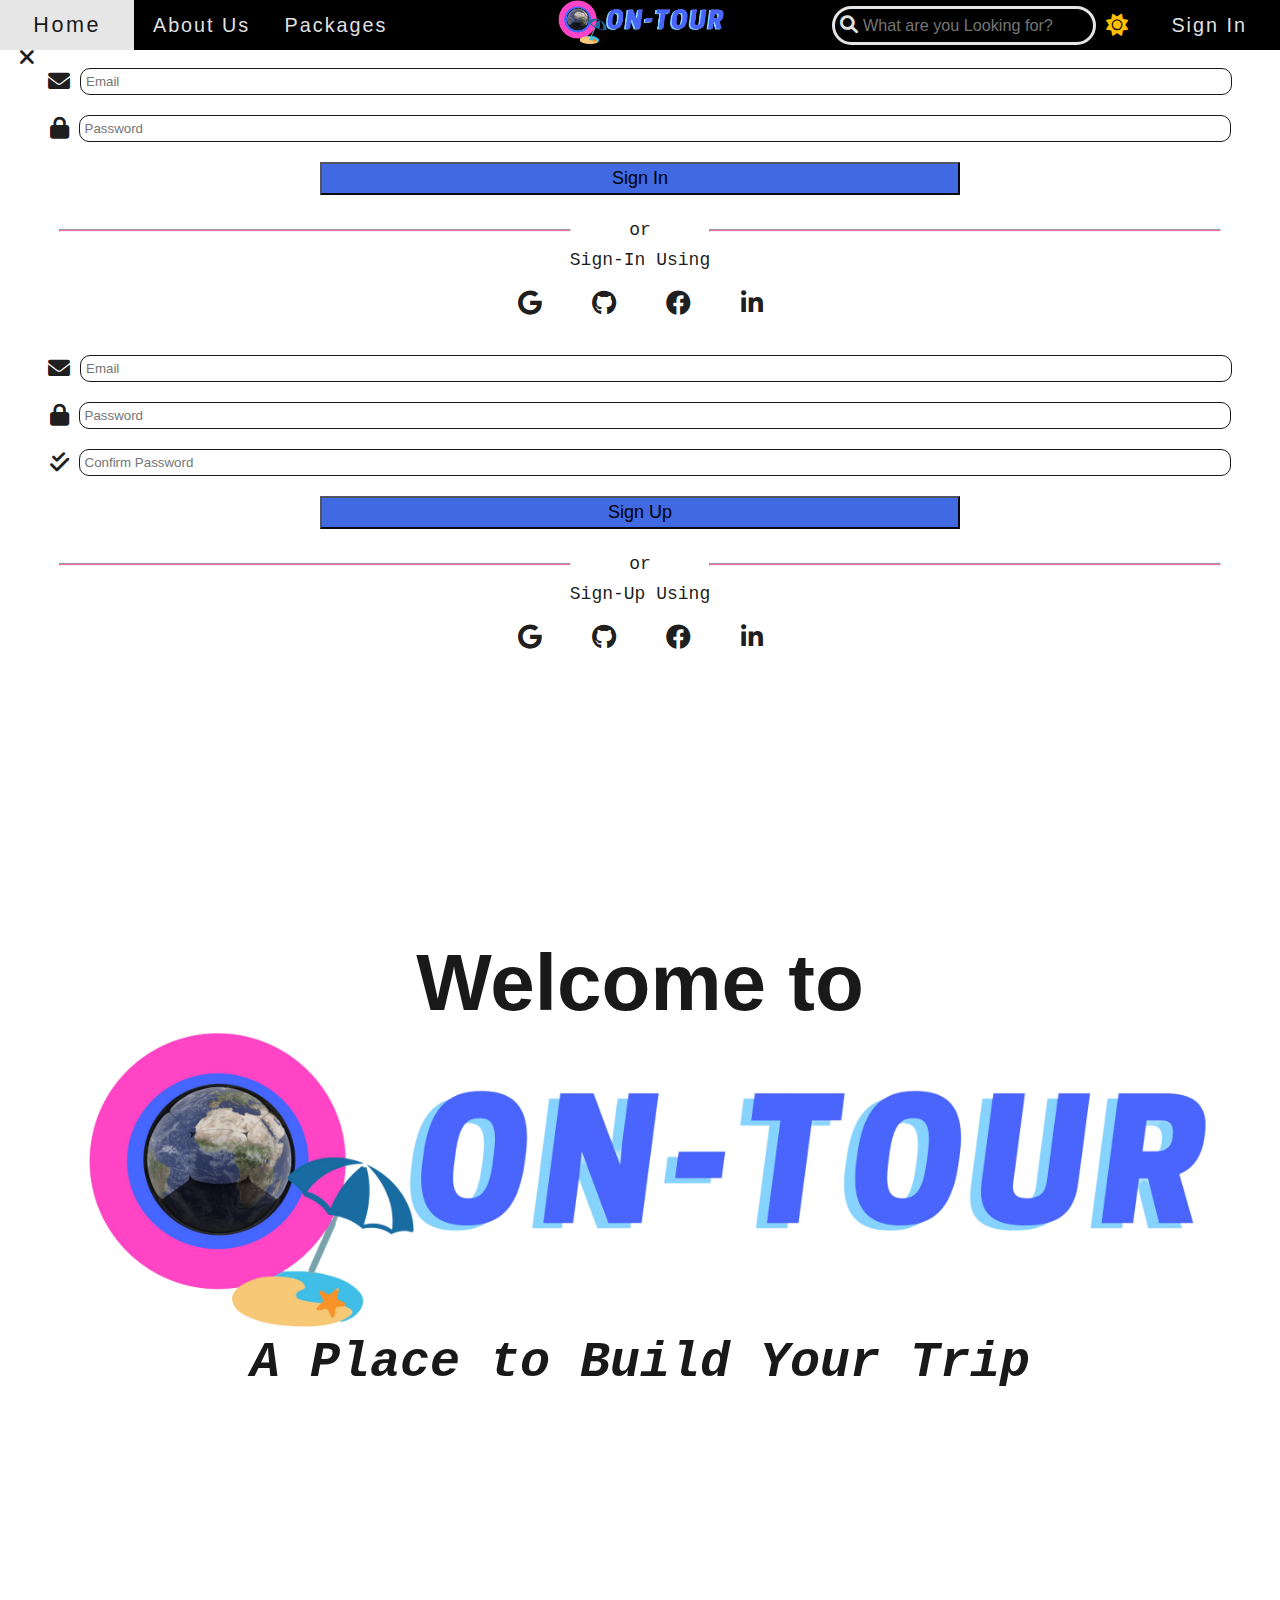
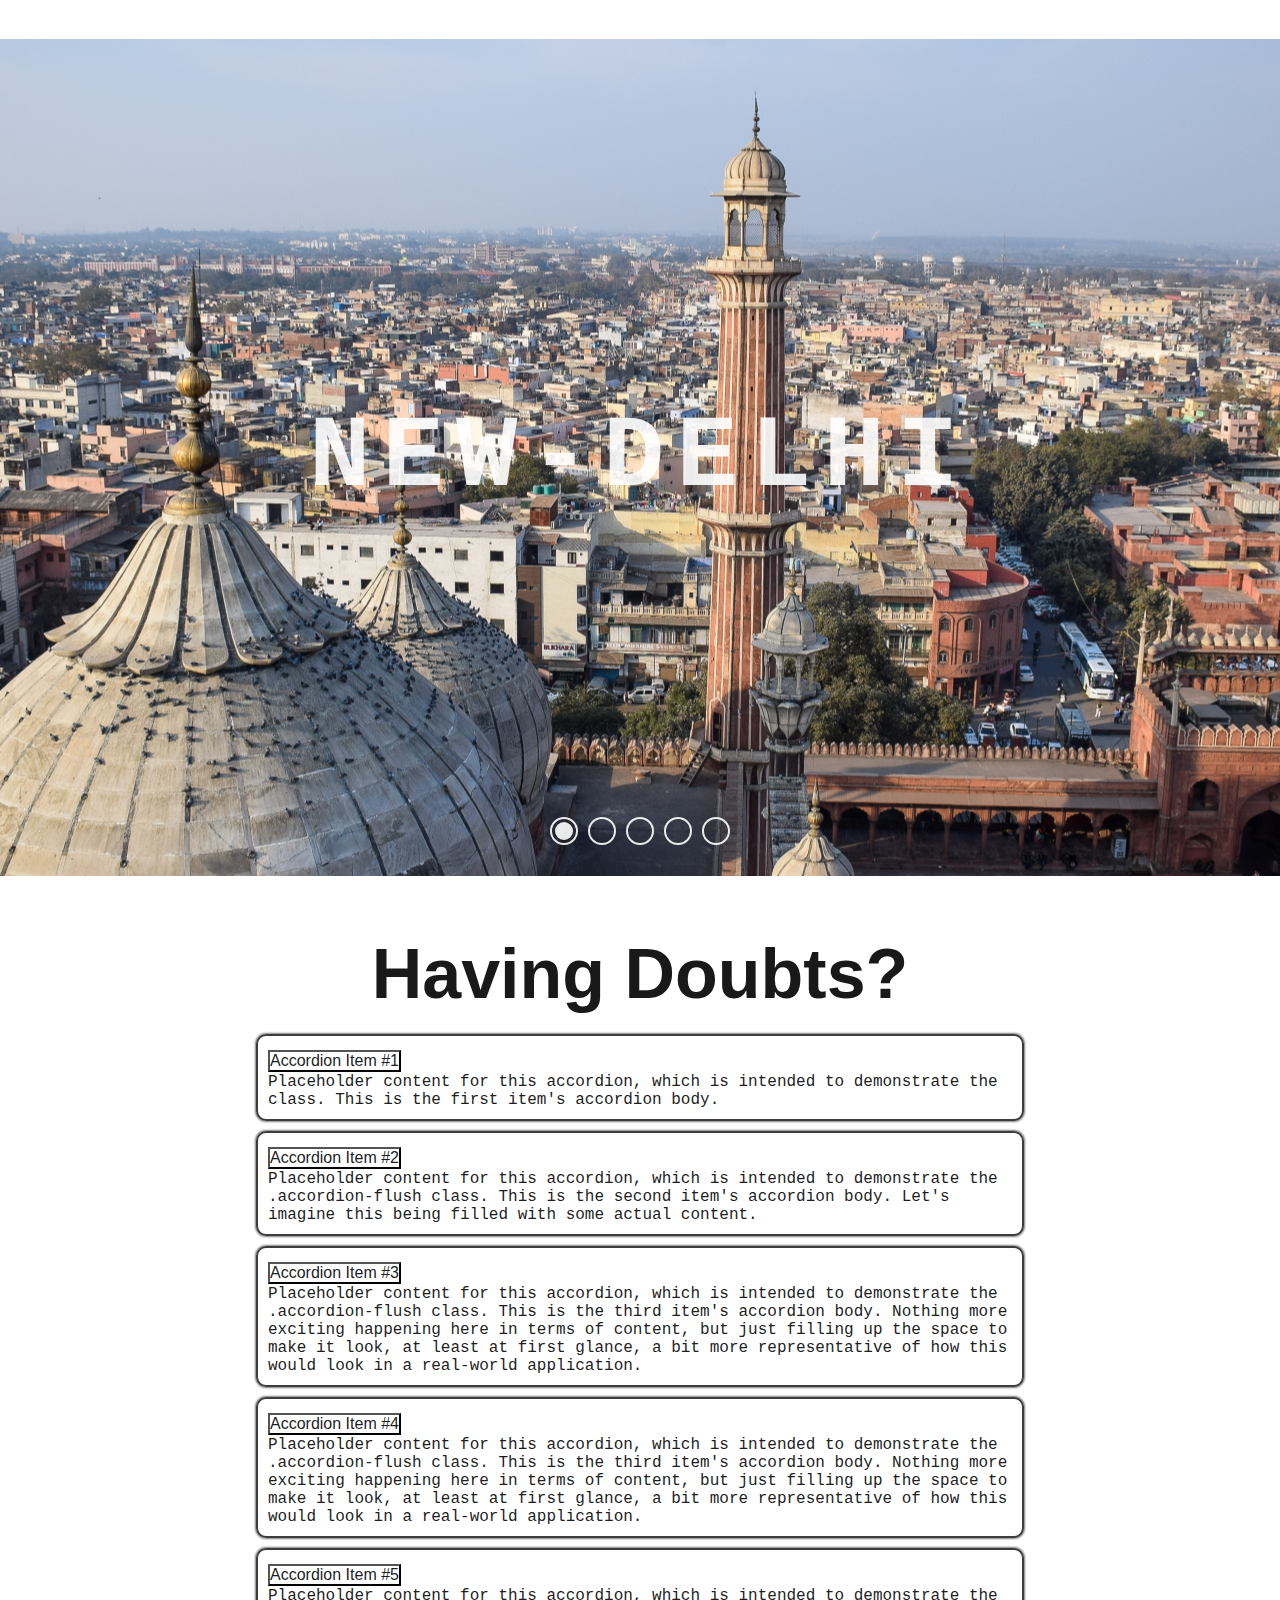
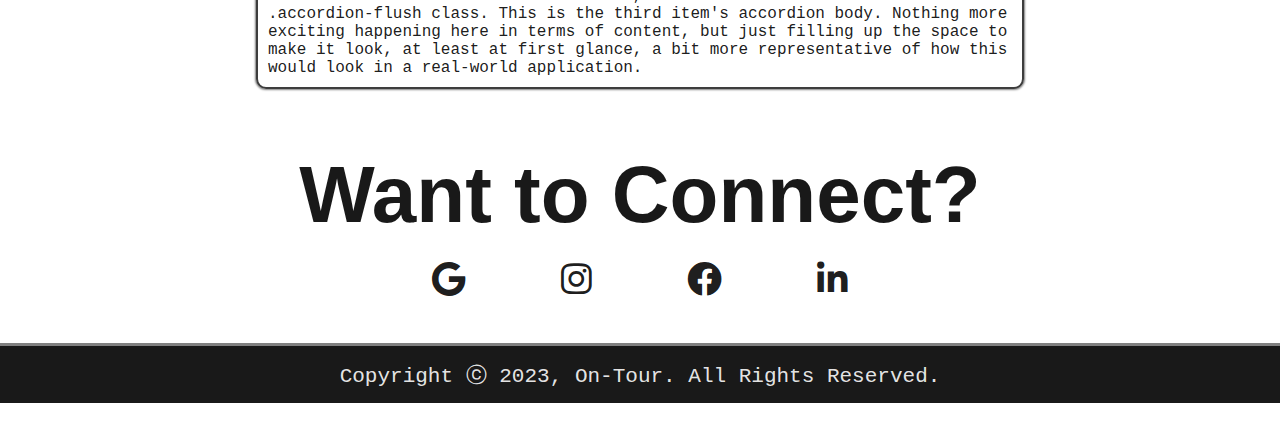
<file: index.html>
<!DOCTYPE html>
<html>

<head>
    <meta charset="UTF-8" />
    <meta name="viewport" content="width=device-width, initial-scale=1.0" />
    <meta name="keywords" content="On-Tour, Travel, Package, Cheapest package, Lifeline, #1 tour site, coustomize tour pacckages, tour packages, coustomize packages" />
    <meta name="description" content="Welcome to On-Tour. #1 Travel Buddy" />
    <link rel="stylesheet" href="./indexstyles.css" />
    <link href="https://cdnjs.cloudflare.com/ajax/libs/font-awesome/6.0.0/css/all.min.css" rel="stylesheet" />
    <link href="https://cdn.jsdelivr.net/npm/bootstrap@5.0.2/dist/css/bootstrap.min.css" rel="stylesheet"
        integrity="sha384-EVSTQN3/azprG1Anm3QDgpJLIm9Nao0Yz1ztcQTwFspd3yD65VohhpuuCOmLASjC" crossorigin="anonymous">
    <script src="https://cdn.jsdelivr.net/npm/bootstrap@5.0.2/dist/js/bootstrap.bundle.min.js"
        integrity="sha384-MrcW6ZMFYlzcLA8Nl+NtUVF0sA7MsXsP1UyJoMp4YLEuNSfAP+JcXn/tWtIaxVXM"
        crossorigin="anonymous"></script>
    <script src='https://cdnjs.cloudflare.com/ajax/libs/jquery/3.1.0/jquery.min.js'></script>
    <script src="./script.js"></script>
    <title>On-Tour</title>
    <link rel="icon" href="./images/icon.png" />
</head>

<body>
    <div class="container-fluid">
        <header>
            <nav class="nav-wrapper">
                <div class="side-nav-wrapper">
                    <a class="menu" onclick="changeIcon1(this)"><i onclick="openNav()" class="chn fa fa-bars"></i></a>
                    <div id="mySidenav" class="sidenav">
                        <a class="sidenav-items" href="#sec1">
                            Home
                        </a>
                        <a class="sidenav-items" href="./aboutus.html">
                            About Us
                        </a>
                        <a class="sidenav-items" href="./packages.html">
                            Packages
                        </a>
                    </div>
                </div>
                <ul class="nav-bar">
                    <a class="nav-items" href="#sec1">
                        <li>Home</li>
                    </a>
                    <a class="nav-items" href="./aboutus.html">
                        <li>About Us</li>
                    </a>
                    <a class="nav-items" href="./packages.html">
                        <li>Packages</li>
                    </a>
                </ul>
            </nav>
            <div class="logo">
                <a href="#sec1"><img src="./images/ontour.png" alt="On_Tour_Logo" /></a>
            </div>
            <div class="acc-sec">
                <div class="search">
                    <label for="insearch"><i id="search-icon" class="chn fas fa-search"></i></label>
                    <input id="insearch" type="search" placeholder="What are you Looking for?" />
                </div>
                <a class="menu thm" onclick="changeIcon3(this)"><i class="fa-solid fa-sun"></i></a>
                <ul class="acc-sec-right">
                    <a class="menu" onclick="changeIcon2(this)"><i data-bs-toggle="modal" data-bs-target="#exampleModal"
                            class="acc-icon fas fa-sign-in-alt"></i></a>
                    <a class="acc-sec-item" data-bs-toggle="modal" data-bs-target="#exampleModal">
                        <li>Sign In</li>
                    </a>
                </ul>
            </div>
        </header>
        <div class="modal fade" id="exampleModal" tabindex="-1" aria-labelledby="exampleModalLabel" aria-hidden="true">
            <div class="modal-dialog modal-dialog-centered">
                <div class="modal-content">
                    <div class="chn modal-header">
                        <div class="modal-sign">
                            <a onclick="si()" data-bs-target="signincard" role="button" id="sit">
                                <span class="act">Sign-In</span>
                            </a>
                        </div>
                        <div class="modal-sign">
                            <a onclick="su()" data-bs-target="signupcard" role="button" id="sut">
                                <span class="notact">Sign-Up</span>
                            </a>
                        </div>
                        <a class="chn a-close" data-bs-dismiss="modal"><i class="fa-solid fa-xmark"></i></a>
                    </div>
                    <div class="chn modal-body">
                        <div class="card show" id="signincard">
                            <div class="chn card-body">
                                <div>
                                    <form class="sign-in-form" action="">
                                        <div class="form-div">
                                            <label for="email-si"><i class="fa-solid fa-envelope"></i></label>
                                            <input class="chn in" id="email-si" type="email" placeholder="Email"
                                                required />
                                        </div>
                                        <div class="form-div">
                                            <label for="password-si"><i class="fa-solid fa-lock"></i></label>
                                            <input class="chn in" id="password-si" type="password"
                                                placeholder="Password" required />
                                        </div>
                                        <button class="chn s-btn">Sign In</button>
                                    </form>
                                    <div class="hrr">
                                        <hr>
                                        <p>or</p>
                                        <hr>
                                    </div>
                                    <div class="si-op">
                                        <p>Sign-In Using</p>
                                        <div class="si-co">
                                            <i class="op fa-brands fa-google"></i>
                                            <i class="op fa-brands fa-github"></i>
                                            <i class="op fa-brands fa-facebook"></i>
                                            <i class="op fa-brands fa-linkedin-in"></i>
                                        </div>
                                    </div>
                                </div>
                            </div>
                        </div>
                        <div class="card collapse" id="signupcard">
                            <div class="chn card-body">
                                <div>
                                    <form class="sign-in-form" action="">
                                        <div class="form-div">
                                            <label for="email-si"><i class="fa-solid fa-envelope"></i></label>
                                            <input class="chn in" id="email-si" type="email" placeholder="Email"
                                                required />
                                        </div>
                                        <div class="form-div">
                                            <label for="password-si"><i class="fa-solid fa-lock"></i></label>
                                            <input class="chn in" id="password-si" type="password"
                                                placeholder="Password" required />
                                        </div>
                                        <div class="form-div">
                                            <label for="conpassword-si"><i
                                                    class="fa-sharp fa-solid fa-check-double"></i></label>
                                            <input class="chn in" id="conpassword-si" type="password"
                                                placeholder="Confirm Password" required />
                                        </div>
                                        <button class="chn s-btn">Sign Up</button>
                                    </form>
                                    <div class="hrr">
                                        <hr>
                                        <p>or</p>
                                        <hr>
                                    </div>
                                    <div class="si-op">
                                        <p>Sign-Up Using</p>
                                        <div class="si-co">
                                            <i class="op fa-brands fa-google"></i>
                                            <i class="op fa-brands fa-github"></i>
                                            <i class="op fa-brands fa-facebook"></i>
                                            <i class="op fa-brands fa-linkedin-in"></i>
                                        </div>
                                    </div>
                                </div>
                            </div>
                        </div>
                    </div>
                </div>
            </div>
        </div>
        <section class="chn page-section-1" id="sec1">
            <div class="wel-div">
                <h1 class="welcome">Welcome to</h1>
                <img class="wel-logo" src="./images/ontour.png" alt="On_Tour_Logo" />
                <h1 class="tagline">A Place to Build Your Trip</h1>
            </div>
        </section>
        <section class="chn page-section-1">
            <div class="cont">
                <div class="slider"></div>
                <ul class="nav"></ul>
            </div>
            <div data-target='right' class="side-nav side-nav--right"></div>
            <div data-target='left' class="side-nav side-nav--left"></div>
        </section>
        <section class="chn faq">
            <h2 class="faqhead">Having Doubts?</h2>
            <div class="accordion accordion-flush" id="accordionFlushExample">
                <div class="accordion-item">
                    <h2 class="accordion-header" id="flush-headingOne">
                        <button class="chn accordion-button collapsed" type="button" data-bs-toggle="collapse"
                            data-bs-target="#flush-collapseOne" aria-expanded="false" aria-controls="flush-collapseOne">
                            Accordion Item #1
                        </button>
                    </h2>
                    <div id="flush-collapseOne" class="accordion-collapse collapse" aria-labelledby="flush-headingOne"
                        data-bs-parent="#accordionFlushExample">
                        <div class="accordion-body">Placeholder content for this accordion, which is intended to
                            demonstrate
                            the class. This is the first item's accordion body.</div>
                    </div>
                </div>
                <div class="accordion-item">
                    <h2 class="accordion-header" id="flush-headingTwo">
                        <button class="chn accordion-button collapsed" type="button" data-bs-toggle="collapse"
                            data-bs-target="#flush-collapseTwo" aria-expanded="false" aria-controls="flush-collapseTwo">
                            Accordion Item #2
                        </button>
                    </h2>
                    <div id="flush-collapseTwo" class="accordion-collapse collapse" aria-labelledby="flush-headingTwo"
                        data-bs-parent="#accordionFlushExample">
                        <div class="accordion-body">Placeholder content for this accordion, which is intended to
                            demonstrate
                            the <code>.accordion-flush</code> class. This is the second item's accordion body. Let's
                            imagine
                            this being filled with some actual content.</div>
                    </div>
                </div>
                <div class="accordion-item">
                    <h2 class="accordion-header" id="flush-headingThree">
                        <button class="chn accordion-button collapsed" type="button" data-bs-toggle="collapse"
                            data-bs-target="#flush-collapseThree" aria-expanded="false"
                            aria-controls="flush-collapseThree">
                            Accordion Item #3
                        </button>
                    </h2>
                    <div id="flush-collapseThree" class="accordion-collapse collapse"
                        aria-labelledby="flush-headingThree" data-bs-parent="#accordionFlushExample">
                        <div class="accordion-body">Placeholder content for this accordion, which is intended to
                            demonstrate
                            the <code>.accordion-flush</code> class. This is the third item's accordion body. Nothing
                            more
                            exciting happening here in terms of content, but just filling up the space to make it look,
                            at
                            least at first glance, a bit more representative of how this would look in a real-world
                            application.</div>
                    </div>
                </div>
                <div class="accordion-item">
                    <h2 class="accordion-header" id="flush-headingFour">
                        <button class="chn accordion-button collapsed" type="button" data-bs-toggle="collapse"
                            data-bs-target="#flush-collapseFour" aria-expanded="false"
                            aria-controls="flush-collapseFour">
                            Accordion Item #4
                        </button>
                    </h2>
                    <div id="flush-collapseFour" class="accordion-collapse collapse" aria-labelledby="flush-headingFour"
                        data-bs-parent="#accordionFlushExample">
                        <div class="accordion-body">Placeholder content for this accordion, which is intended to
                            demonstrate
                            the <code>.accordion-flush</code> class. This is the third item's accordion body. Nothing
                            more
                            exciting happening here in terms of content, but just filling up the space to make it look,
                            at
                            least at first glance, a bit more representative of how this would look in a real-world
                            application.</div>
                    </div>
                </div>
                <div class="accordion-item">
                    <h2 class="accordion-header" id="flush-headingFive">
                        <button class="chn accordion-button collapsed" type="button" data-bs-toggle="collapse"
                            data-bs-target="#flush-collapseFive" aria-expanded="false"
                            aria-controls="flush-collapseFive">
                            Accordion Item #5
                        </button>
                    </h2>
                    <div id="flush-collapseFive" class="accordion-collapse collapse" aria-labelledby="flush-headingFive"
                        data-bs-parent="#accordionFlushExample">
                        <div class="accordion-body">Placeholder content for this accordion, which is intended to
                            demonstrate
                            the <code>.accordion-flush</code> class. This is the third item's accordion body. Nothing
                            more
                            exciting happening here in terms of content, but just filling up the space to make it look,
                            at
                            least at first glance, a bit more representative of how this would look in a real-world
                            application.</div>
                    </div>
                </div>
            </div>
            <footer>
                <h2 class="welcome">Want to Connect?</h2>
                <div class="contacts">
                    <div class="co"><i class="fa-brands fa-google"></i></div>
                    <div class="co"><i class="fa-brands fa-instagram"></i></div>
                    <div class="co"><i class="fa-brands fa-facebook"></i></div>
                    <div class="co"><i class="fa-brands fa-linkedin-in"></i></div>
                </div>
            </footer>
        </section>
        <div class="chn copyright">
            <p>Copyright ⓒ 2023, On-Tour. All Rights Reserved.</p>
        </div>
    </div>
</body>

</html>
</file>
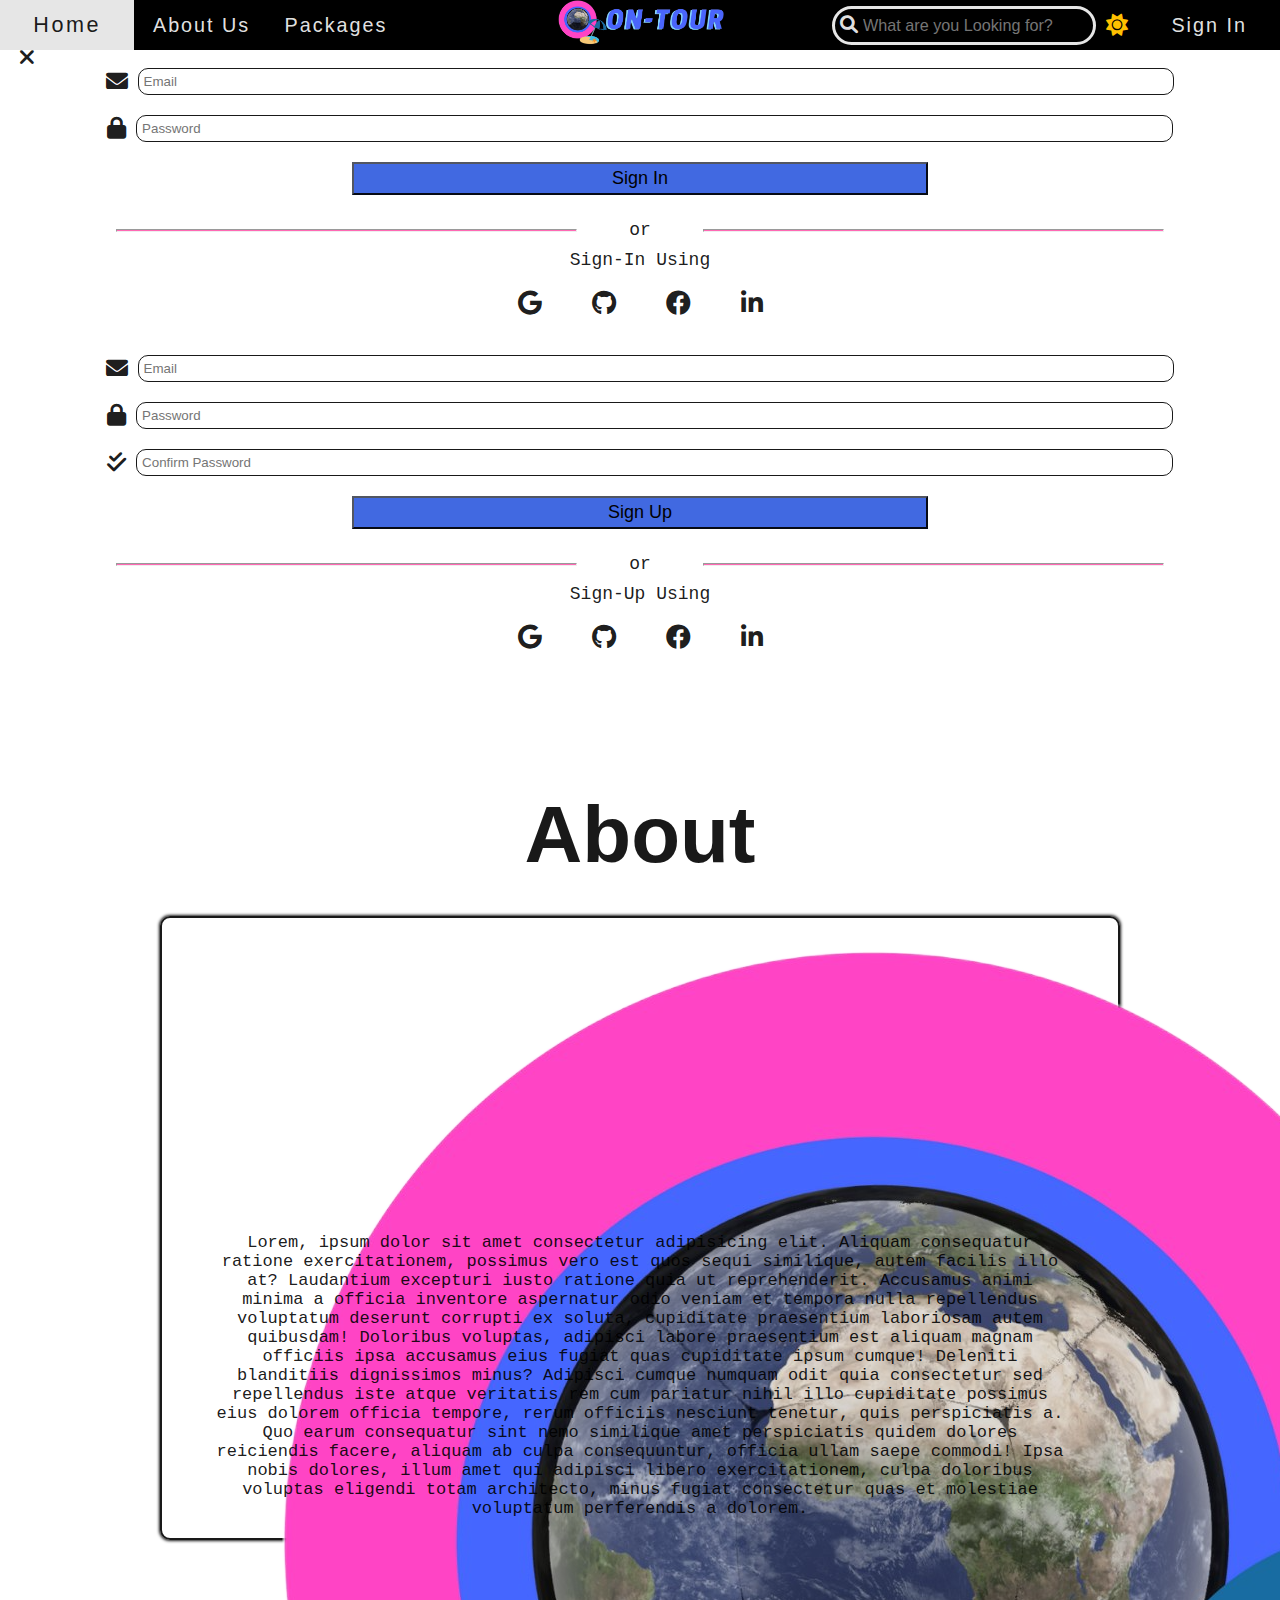
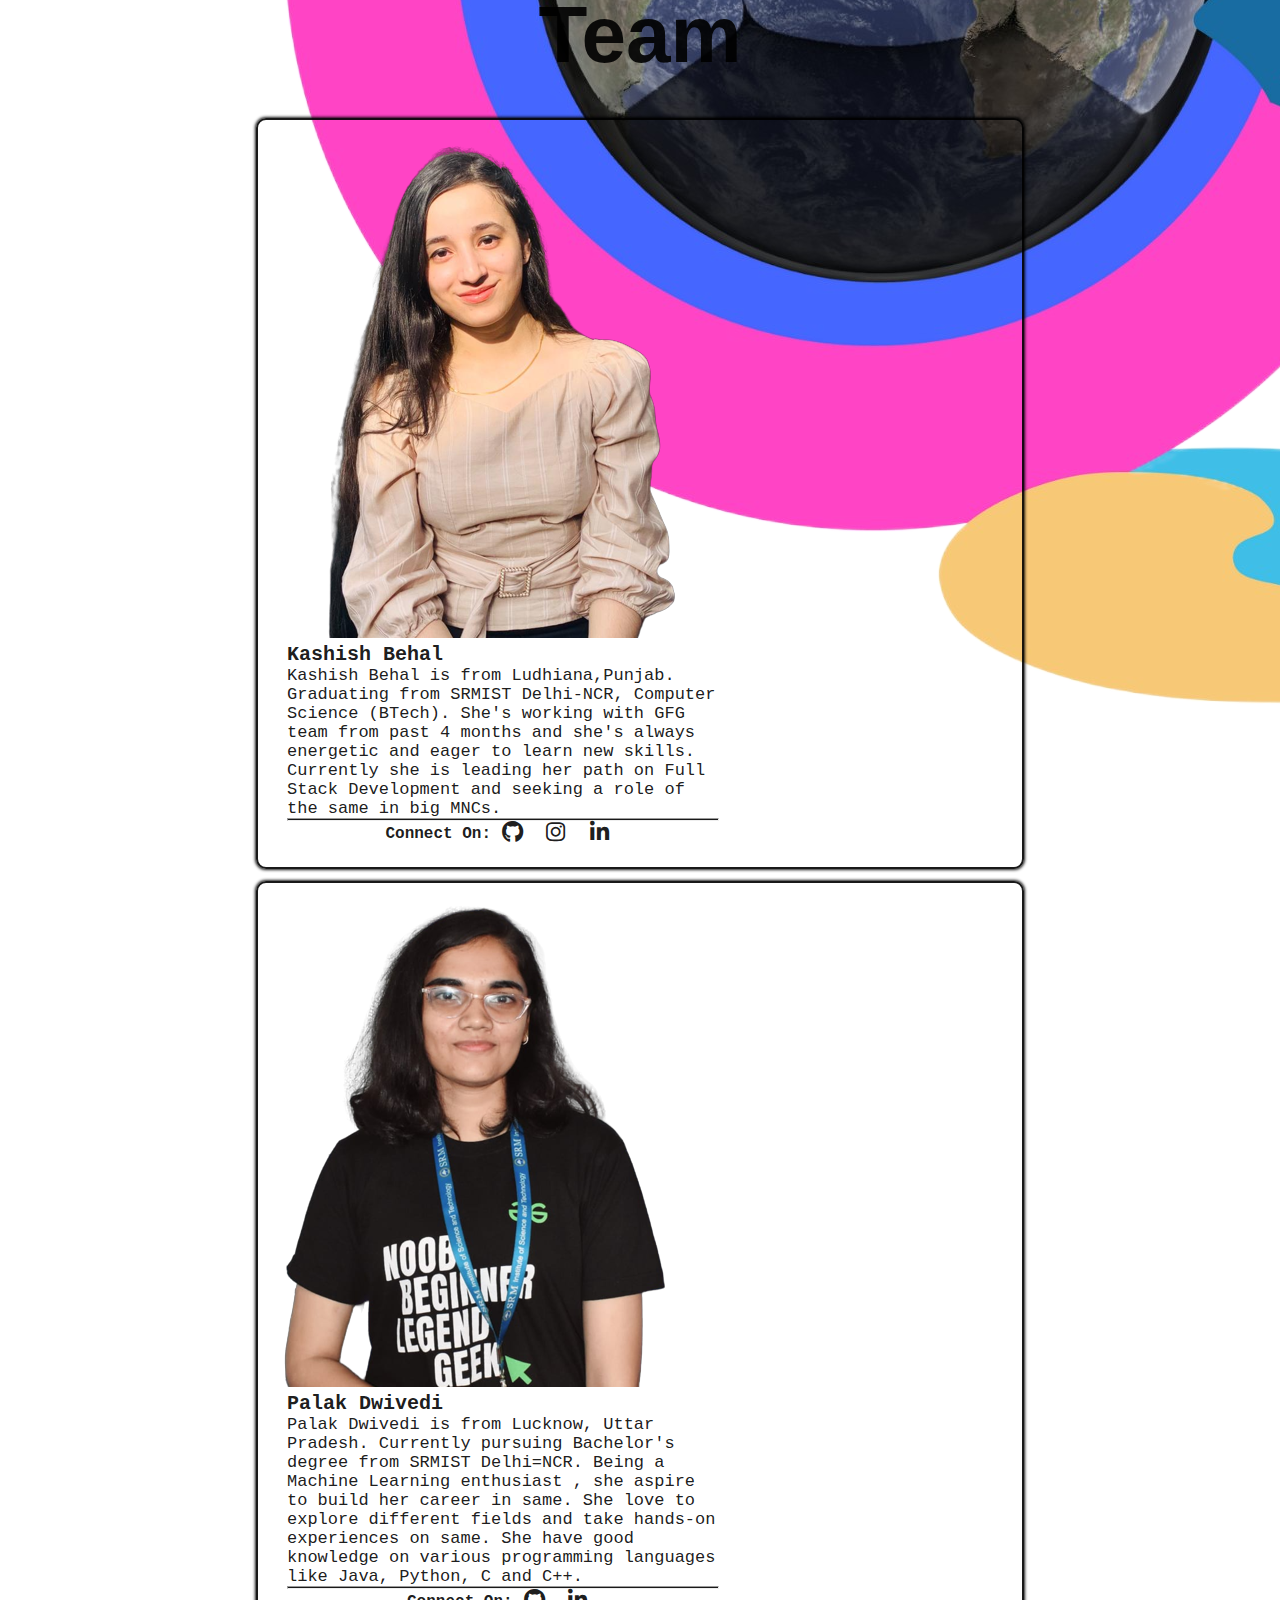
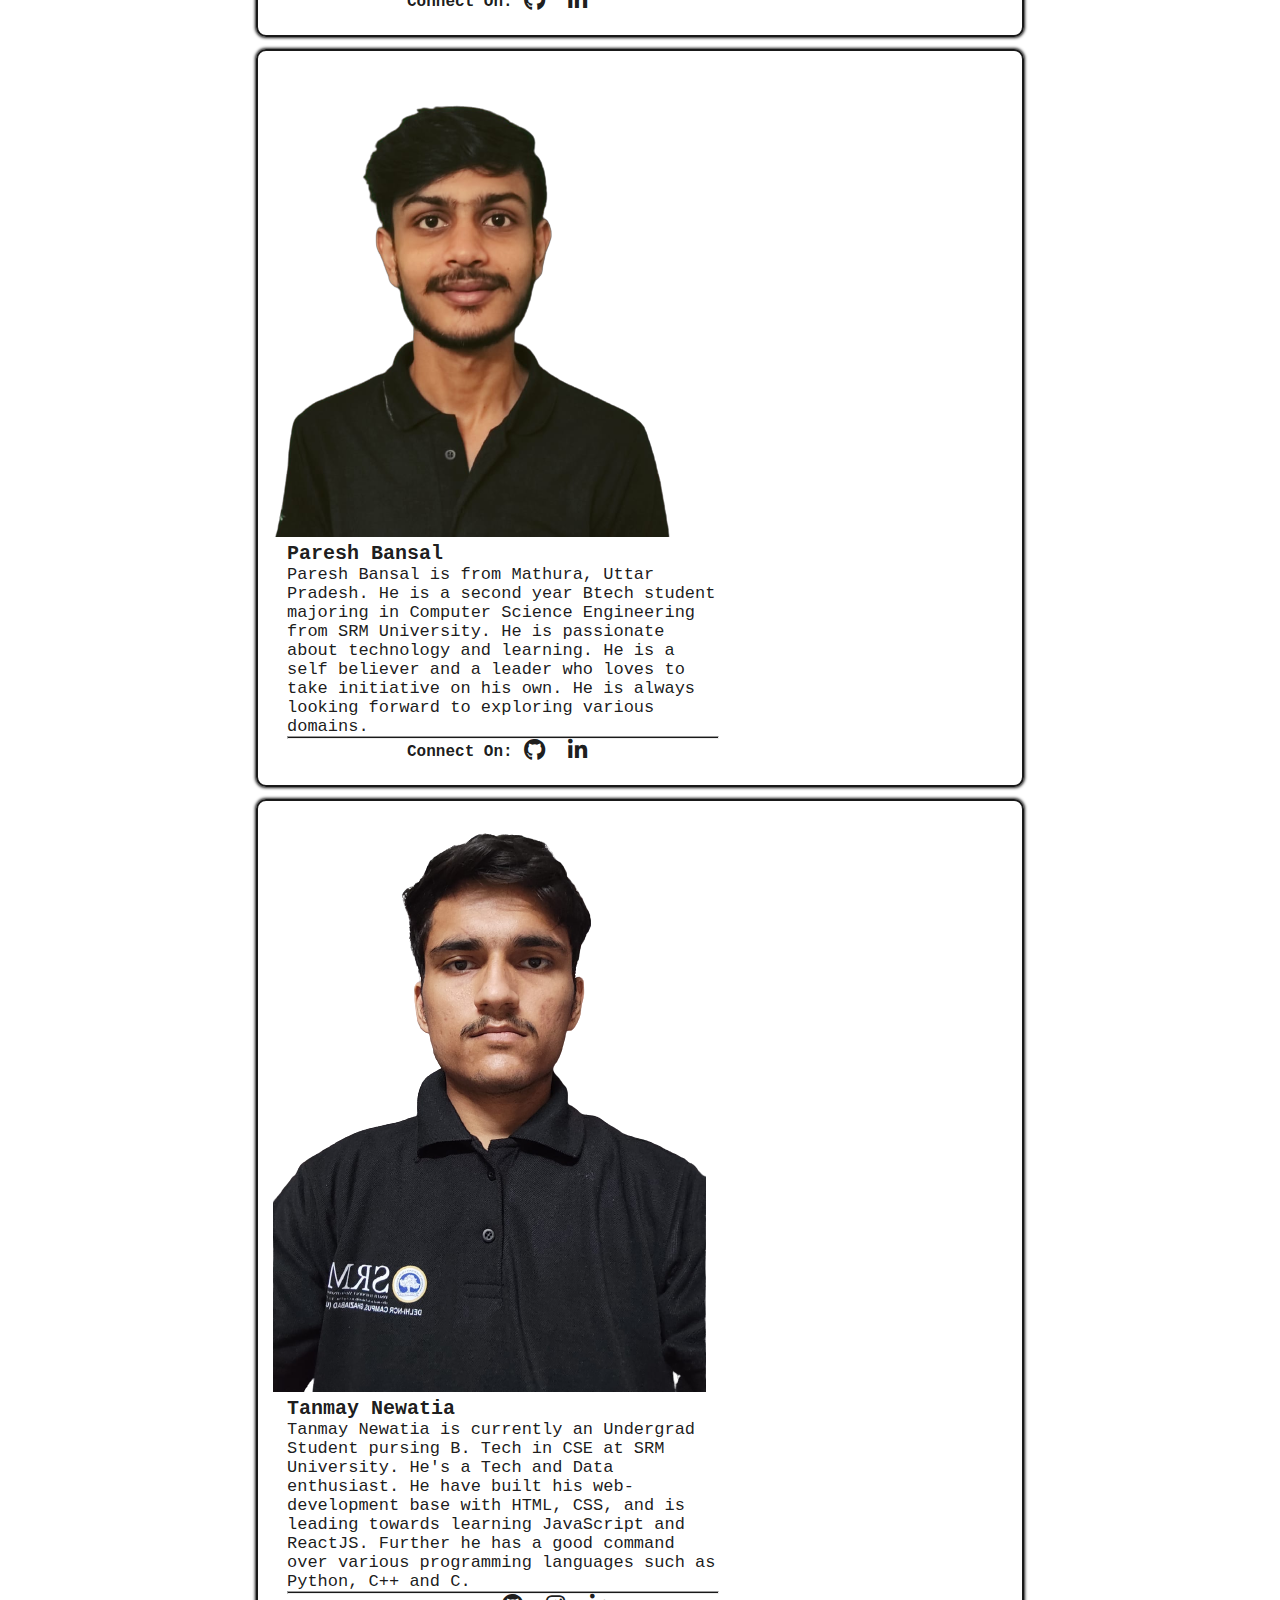
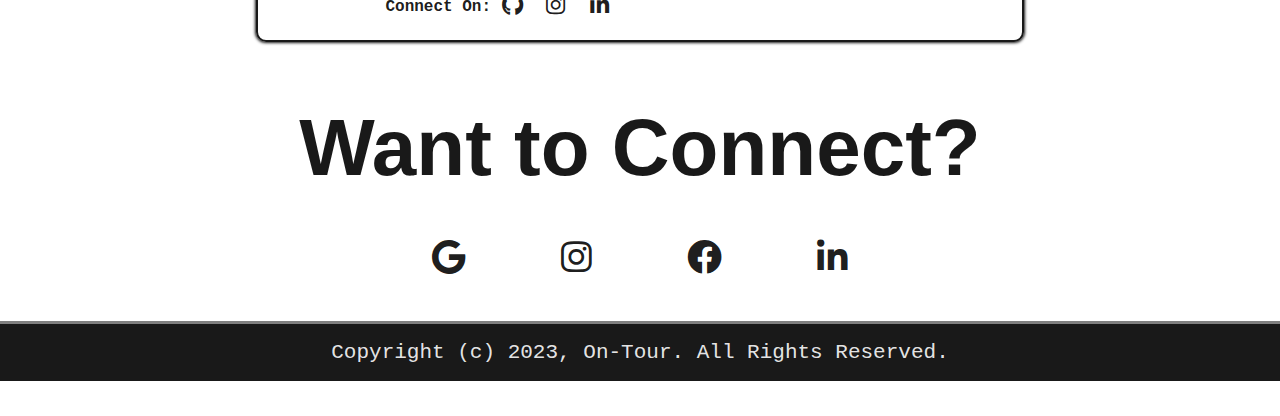
<file: aboutus.html>
<!DOCTYPE html>
<html>

<head>
    <meta charset="UTF-8" />
    <meta name="viewport" content="width=device-width, initial-scale=1.0" />
    <link rel="stylesheet" href="./indexstyles.css" />
    <link rel="stylesheet" href="./aboutus.css" />
    <link href="https://cdnjs.cloudflare.com/ajax/libs/font-awesome/6.0.0/css/all.min.css" rel="stylesheet" />
    <link href="https://cdn.jsdelivr.net/npm/bootstrap@5.0.2/dist/css/bootstrap.min.css" rel="stylesheet"
        integrity="sha384-EVSTQN3/azprG1Anm3QDgpJLIm9Nao0Yz1ztcQTwFspd3yD65VohhpuuCOmLASjC" crossorigin="anonymous">
    <script src="https://cdn.jsdelivr.net/npm/bootstrap@5.0.2/dist/js/bootstrap.bundle.min.js"
        integrity="sha384-MrcW6ZMFYlzcLA8Nl+NtUVF0sA7MsXsP1UyJoMp4YLEuNSfAP+JcXn/tWtIaxVXM"
        crossorigin="anonymous"></script>
    <script src='https://cdnjs.cloudflare.com/ajax/libs/jquery/3.1.0/jquery.min.js'></script>
    <script src="./script.js"></script>
    <title>On-Tour</title>
    <link rel="icon" href="./images/icon.png" />
</head>

<body>
    <div class="container-fluid">
        <header>
            <nav class="nav-wrapper">
                <div class="side-nav-wrapper">
                    <a class="menu" onclick="changeIcon1(this)"><i onclick="openNav()" class="chn fa fa-bars"></i></a>
                    <div id="mySidenav" class="sidenav">
                        <a class="sidenav-items" href="./index.html">
                            Home
                        </a>
                        <a class="sidenav-items" href="#sec1">
                            About Us
                        </a>
                        <a class="sidenav-items" href="./packages.html">
                            Packages
                        </a>
                    </div>
                </div>
                <ul class="nav-bar">
                    <a class="nav-items" href="./index.html">
                        <li>Home</li>
                    </a>
                    <a class="nav-items" href="#sec1">
                        <li>About Us</li>
                    </a>
                    <a class="nav-items" href="./packages.html">
                        <li>Packages</li>
                    </a>
                    <!--<a class="nav-items" href="#!"><li>About Us</li></a>-->
                </ul>
            </nav>
            <div class="logo">
                <a href="#sec1"><img src="./images/ontour.png" alt="On_Tour_Logo" /></a>
            </div>
            <div class="acc-sec">
                <div class="search">
                    <label for="insearch"><i id="search-icon" class="chn fas fa-search"></i></label>
                    <input id="insearch" type="search" placeholder="What are you Looking for?" />
                </div>
                <a class="menu thm" onclick="changeIcon3(this)"><i class="fa-solid fa-sun"></i></a>
                <ul class="acc-sec-right">
                    <a class="menu" onclick="changeIcon2(this)"><i data-bs-toggle="modal" data-bs-target="#exampleModal"
                            class="acc-icon fas fa-sign-in-alt"></i></a>
                    <a class="acc-sec-item" data-bs-toggle="modal" data-bs-target="#exampleModal">
                        <li>Sign In</li>
                    </a>
                </ul>
            </div>
        </header>
        <div class="modal fade" id="exampleModal" tabindex="-1" aria-labelledby="exampleModalLabel" aria-hidden="true">
            <div class="modal-dialog modal-dialog-centered">
                <div class="modal-content">
                    <div class="chn modal-header">
                        <div class="modal-sign ">
                            <a onclick="si()" data-bs-target="signincard" role="button" id="sit">
                                <span class="act">Sign-In</span>
                            </a>
                        </div>
                        <div class="modal-sign">
                            <a onclick="su()" data-bs-target="signupcard" role="button" id="sut">
                                <span class="notact">Sign-Up</span>
                            </a>
                        </div>
                        <a class="chn a-close" data-bs-dismiss="modal"><i class="fa-solid fa-xmark"></i></a>
                    </div>
                    <div class="chn modal-body">
                        <div class="card show" id="signincard">
                            <div class="chn card-body">
                                <div>
                                    <form class="sign-in-form" action="">
                                        <div class="form-div">
                                            <label for="email-si"><i class="fa-solid fa-envelope"></i></label>
                                            <input class="chn in" id="email-si" type="email" placeholder="Email"
                                                required />
                                        </div>
                                        <div class="form-div">
                                            <label for="password-si"><i class="fa-solid fa-lock"></i></label>
                                            <input class="chn in" id="password-si" type="password"
                                                placeholder="Password" required />
                                        </div>
                                        <button class="chn s-btn">Sign In</button>
                                    </form>
                                    <div class="hrr">
                                        <hr>
                                        <p>or</p>
                                        <hr>
                                    </div>
                                    <div class="si-op">
                                        <p>Sign-In Using</p>
                                        <div class="si-co">
                                            <i class="op fa-brands fa-google"></i>
                                            <i class="op fa-brands fa-github"></i>
                                            <i class="op fa-brands fa-facebook"></i>
                                            <i class="op fa-brands fa-linkedin-in"></i>
                                        </div>
                                    </div>
                                </div>
                            </div>
                        </div>
                        <div class="card collapse" id="signupcard">
                            <div class="chn card-body">
                                <div>
                                    <form class="sign-in-form" action="">
                                        <div class="form-div">
                                            <label for="email-si"><i class="fa-solid fa-envelope"></i></label>
                                            <input class="chn in" id="email-si" type="email" placeholder="Email"
                                                required />
                                        </div>
                                        <div class="form-div">
                                            <label for="password-si"><i class="fa-solid fa-lock"></i></label>
                                            <input class="chn in" id="password-si" type="password"
                                                placeholder="Password" required />
                                        </div>
                                        <div class="form-div">
                                            <label for="conpassword-si"><i
                                                    class="fa-sharp fa-solid fa-check-double"></i></label>
                                            <input class="chn in" id="conpassword-si" type="password"
                                                placeholder="Confirm Password" required />
                                        </div>
                                        <button class="chn s-btn">Sign Up</button>
                                    </form>
                                    <div class="hrr">
                                        <hr>
                                        <p>or</p>
                                        <hr>
                                    </div>
                                    <div class="si-op">
                                        <p>Sign-Up Using</p>
                                        <div class="si-co">
                                            <i class="op fa-brands fa-google"></i>
                                            <i class="op fa-brands fa-github"></i>
                                            <i class="op fa-brands fa-facebook"></i>
                                            <i class="op fa-brands fa-linkedin-in"></i>
                                        </div>
                                    </div>
                                </div>
                            </div>
                        </div>
                    </div>
                </div>
            </div>
        </div>
        <section class="chn page-section-1" id="sec1">
            <div class="wel-div">
                <h1 class="welcome">About</h1>
                <div class="chn card mb-3">
                    <div class="chn row g-0">
                        <div class="row-md-4 aboutimg">
                            <img src="./images/ontour.png" class="img-fluid rounded-start" alt="...">
                        </div>
                        <div class="row-md-4">
                            <div class="card-body">
                                <p class="card-text cen">
                                    Lorem, ipsum dolor sit amet consectetur adipisicing elit. Aliquam consequatur
                                    ratione
                                    exercitationem, possimus vero est quos sequi similique, autem facilis illo at?
                                    Laudantium excepturi iusto ratione quia ut reprehenderit. Accusamus animi minima a
                                    officia inventore aspernatur odio veniam et tempora nulla repellendus voluptatum
                                    deserunt corrupti ex soluta, cupiditate praesentium laboriosam autem quibusdam!
                                    Doloribus voluptas, adipisci labore praesentium est aliquam magnam officiis ipsa
                                    accusamus eius fugiat quas cupiditate ipsum cumque! Deleniti blanditiis dignissimos
                                    minus? Adipisci cumque numquam odit quia consectetur sed repellendus iste atque
                                    veritatis rem cum pariatur nihil illo cupiditate possimus eius dolorem officia
                                    tempore,
                                    rerum officiis nesciunt tenetur, quis perspiciatis a. Quo earum consequatur sint
                                    nemo
                                    similique amet perspiciatis quidem dolores reiciendis facere, aliquam ab culpa
                                    consequuntur, officia ullam saepe commodi! Ipsa nobis dolores, illum amet qui
                                    adipisci
                                    libero exercitationem, culpa doloribus voluptas eligendi totam architecto, minus
                                    fugiat
                                    consectetur quas et molestiae voluptatum perferendis a dolorem.
                                </p>
                            </div>
                        </div>
                    </div>
                </div>
            </div>
        </section>
        <section class="chn gap">
            <div class="wel-div">
                <h1 class="welcome">Team</h1>
                <div class="chn card mb-3">
                    <div class="chn row g-0">
                        <div class="col-md-4">
                            <img src="./images/Kashish_Behal.png" class="img-fluid rounded-start" alt="...">
                        </div>
                        <div class="col-md-4">
                            <div class="card-body">
                                <div>
                                    <h5 class="card-title">Kashish Behal</h5>
                                    <p class="card-text">Kashish Behal is from Ludhiana,Punjab.
                                        Graduating from SRMIST Delhi-NCR, Computer Science (BTech). She's working with
                                        GFG
                                        team
                                        from past 4
                                        months and she's always energetic and eager to learn new skills. Currently she
                                        is
                                        leading her path
                                        on Full Stack Development and seeking a role of the same in big MNCs.</p>
                                </div>
                                <div>
                                    <hr class="chn abhr">
                                    <div class="teamcon">
                                        <h5 class="cardcon">Connect On: </h5>
                                        <div class="co"><a href="https://github.com/KashishBehal" target="_blank"><i
                                                    class="fa-brands fa-github"></i></a></div>
                                        <div class="co"><a
                                                href="https://instagram.com/kashishbehal8?igshid=YmMyMTA2M2Y="
                                                target="_blank"><i class="fa-brands fa-instagram"></i></a></div>
                                        <div class="co"><a href="https://www.linkedin.com/in/kashish-behal-618100231"
                                                target="_blank"><i class="fa-brands fa-linkedin-in"></i></a></div>
                                    </div>
                                </div>
                            </div>
                        </div>
                    </div>
                </div>
                <div class="chn card mb-3">
                    <div class="chn row g-0">
                        <div class="col-md-4">
                            <img src="./images/palakdwivedi.png" class="img-fluid rounded-start" alt="...">
                        </div>
                        <div class="col-md-4">
                            <div class="card-body">
                                <div>
                                    <h5 class="card-title">Palak Dwivedi</h5>
                                    <p class="card-text">
                                        Palak Dwivedi is from Lucknow, Uttar Pradesh. Currently pursuing Bachelor's
                                        degree from SRMIST Delhi=NCR. Being a Machine Learning enthusiast , she aspire
                                        to
                                        build her career in same. She love to explore different fields and take hands-on
                                        experiences on same. She have good knowledge on various programming languages
                                        like
                                        Java, Python, C and C++.
                                    </p>
                                </div>
                                <div>
                                    <hr class="chn abhr">
                                    <div class="teamcon">
                                        <h5 class="cardcon">Connect On: </h5>
                                        <div class="co"><a href="https://github.com/PalakDwivedi02" target="_blank"><i
                                                    class="fa-brands fa-github"></i></a></div>
                                        <!--<div class="co"><a href="https://instagram.com/kashishbehal8?igshid=YmMyMTA2M2Y="
                                            target="_blank"><i class="fa-brands fa-instagram"></i></a></div>-->
                                        <div class="co"><a href="https://www.linkedin.com/in/palak-dwivedi-017437247"
                                                target="_blank"><i class="fa-brands fa-linkedin-in"></i></a></div>
                                    </div>
                                </div>
                            </div>
                        </div>
                    </div>
                </div>
                <div class="chn card mb-3">
                    <div class="chn row g-0">
                        <div class="col-md-4">
                            <img src="./images/pareshbansal.png" class="img-fluid rounded-start" alt="...">
                        </div>
                        <div class="col-md-4">
                            <div class="card-body">
                                <div>
                                    <h5 class="card-title">Paresh Bansal</h5>
                                    <p class="card-text">
                                        Paresh Bansal is from Mathura, Uttar Pradesh. He is a second year Btech student
                                        majoring in Computer Science Engineering from SRM University. He is passionate
                                        about
                                        technology and learning. He is a self believer and a leader who loves to take
                                        initiative on his own. He is always looking forward to exploring various
                                        domains.
                                    </p>
                                </div>
                                <div>
                                    <hr class="chn abhr">
                                    <div class="teamcon">
                                        <h5 class="cardcon">Connect On: </h5>
                                        <div class="co"><a href="http://github.com/Pareshmahi" target="_blank"><i
                                                    class="fa-brands fa-github"></i></a></div>
                                        <!--<div class="co"><a href="https://instagram.com/kashishbehal8?igshid=YmMyMTA2M2Y="
                                            target="_blank"><i class="fa-brands fa-instagram"></i></a></div>-->
                                        <div class="co"><a href="http://linkedin.com/in/pareshbansal-495a90237"
                                                target="_blank"><i class="fa-brands fa-linkedin-in"></i></a></div>
                                    </div>
                                </div>
                            </div>
                        </div>
                    </div>
                </div>
                <div class="chn card mb-3">
                    <div class="chn row g-0">
                        <div class="col-md-4">
                            <img src="./images/tanmaynewatia.png" class="img-fluid rounded-start" alt="...">
                        </div>
                        <div class="col-md-4">
                            <div class="card-body">
                                <div>
                                    <h5 class="card-title">Tanmay Newatia</h5>
                                    <p class="card-text">Tanmay Newatia is currently an Undergrad Student pursing B.
                                        Tech
                                        in CSE at SRM University. He's a Tech and Data enthusiast. He have built his
                                        web-development base with
                                        HTML, CSS, and is leading towards learning JavaScript and ReactJS. Further he
                                        has a
                                        good command over various programming languages such as Python, C++ and C.</p>
                                </div>
                                <div>
                                    <hr class="chn abhr">
                                    <div class="teamcon">
                                        <h5 class="cardcon">Connect On: </h5>
                                        <div class="co"><a href="https://github.com/TanmayNewatia" target="_blank"><i
                                                    class="fa-brands fa-github"></i></a></div>
                                        <div class="co"><a href="https://www.instagram.com/tanmay_newatia/"
                                                target="_blank"><i class="fa-brands fa-instagram"></i></a></div>
                                        <div class="co"><a href="https://www.linkedin.com/in/tanmay-newatia-89454622b/"
                                                target="_blank"><i class="fa-brands fa-linkedin-in"></i></a></div>
                                    </div>
                                </div>
                            </div>
                        </div>
                    </div>
                </div>
            </div>
            <footer>
                <h2 class="welcome">Want to Connect?</h2>
                <div class="contacts">
                    <div class="co"><i class="fa-brands fa-google"></i></div>
                    <div class="co"><i class="fa-brands fa-instagram"></i></div>
                    <div class="co"><i class="fa-brands fa-facebook"></i></div>
                    <div class="co"><i class="fa-brands fa-linkedin-in"></i></div>
                </div>
            </footer>
        </section>
        <div class="chn copyright">
            <p>Copyright (c) 2023, On-Tour. All Rights Reserved.</p>
        </div>
    </div>
</body>

</html>
</file>
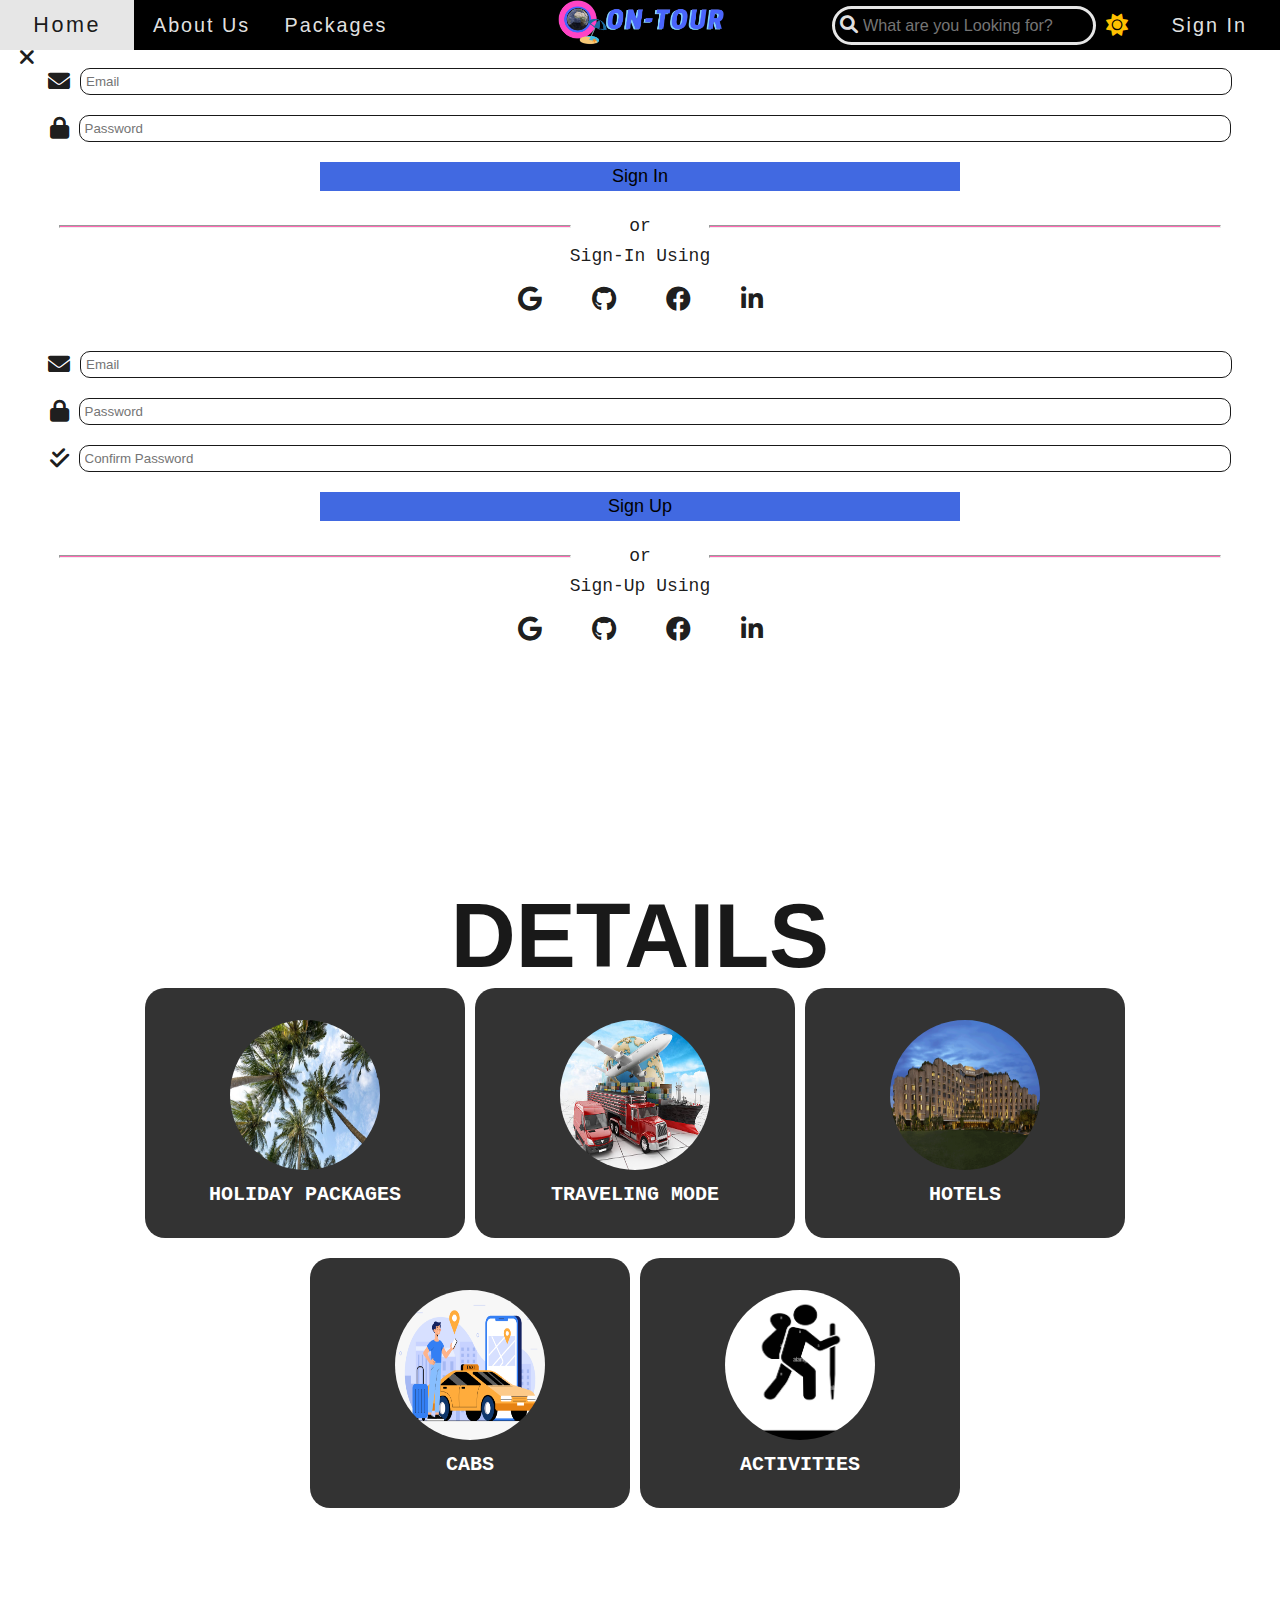
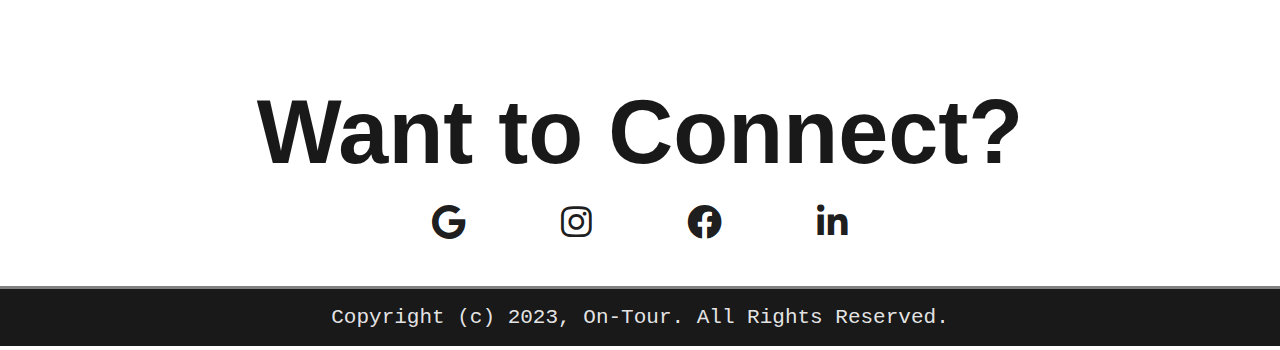
<file: packages.html>
<!DOCTYPE html>
<html lang="en">

<head>
    <meta charset="UTF-8">
    <meta http-equiv="X-UA-Compatible" content="IE=edge">
    <meta name="viewport" content="width=device-width, initial-scale=1.0">
    <link rel="stylesheet" href="./packages.css" />
    <link rel="stylesheet" href="./indexstyles.css" />
    <link href="https://cdnjs.cloudflare.com/ajax/libs/font-awesome/6.0.0/css/all.min.css" rel="stylesheet" />
    <link href="https://cdn.jsdelivr.net/npm/bootstrap@5.0.2/dist/css/bootstrap.min.css" rel="stylesheet"
        integrity="sha384-EVSTQN3/azprG1Anm3QDgpJLIm9Nao0Yz1ztcQTwFspd3yD65VohhpuuCOmLASjC" crossorigin="anonymous">
    <script src="https://cdn.jsdelivr.net/npm/bootstrap@5.0.2/dist/js/bootstrap.bundle.min.js"
        integrity="sha384-MrcW6ZMFYlzcLA8Nl+NtUVF0sA7MsXsP1UyJoMp4YLEuNSfAP+JcXn/tWtIaxVXM"
        crossorigin="anonymous"></script>
    <script src='https://cdnjs.cloudflare.com/ajax/libs/jquery/3.1.0/jquery.min.js'></script>
    <script src="./script.js"></script>
    <title>On-Tour</title>
    <link rel="icon" href="./images/icon.png" />
</head>

<body>
    <div class="container-fluid">
    <header>
        <nav class="nav-wrapper">
            <div class="side-nav-wrapper">
                <a class="menu" onclick="changeIcon1(this)"><i onclick="openNav()" class="chn fa fa-bars"></i></a>
                <div id="mySidenav" class="sidenav">
                    <a class="sidenav-items" href="./index.html">
                        Home
                    </a>
                    <a class="sidenav-items" href="./aboutus.html">
                        About Us
                    </a>
                    <a class="sidenav-items" href="#sec1">
                        Packages
                    </a>
                </div>
            </div>
            <ul class="nav-bar">
                <a class="nav-items" href="./index.html">
                    <li>Home</li>
                </a>
                <a class="nav-items" href="./aboutus.html">
                    <li>About Us</li>
                </a>
                <a class="nav-items" href="#sec1">
                    <li>Packages</li>
                </a>
                <!--<a class="nav-items" href="#!"><li>About Us</li></a>-->
            </ul>
        </nav>
        <div class="logo">
            <a href="#sec1"><img src="./images/ontour.png" alt="On_Tour_Logo" /></a>
        </div>
        <div class="acc-sec">
            <div class="search">
                <label for="insearch"><i id="search-icon" class="chn fas fa-search"></i></label>
                <input id="insearch" type="search" placeholder="What are you Looking for?" />
            </div>
            <a class="menu thm" onclick="changeIcon3(this)"><i class="fa-solid fa-sun"></i></a>
            <ul class="acc-sec-right">
                <a class="menu" onclick="changeIcon2(this)"><i data-bs-toggle="modal" data-bs-target="#exampleModal"
                        class="acc-icon fas fa-sign-in-alt"></i></a>
                <a class="acc-sec-item" data-bs-toggle="modal" data-bs-target="#exampleModal">
                    <li>Sign In</li>
                </a>
            </ul>
        </div>
    </header>
    <div class="modal fade" id="exampleModal" tabindex="-1" aria-labelledby="exampleModalLabel" aria-hidden="true">
        <div class="modal-dialog modal-dialog-centered">
            <div class="modal-content">
                <div class="chn modal-header">
                    <div class="modal-sign ">
                        <a onclick="si()" data-bs-target="signincard" role="button" id="sit">
                            <span class="act">Sign-In</span>
                        </a>
                    </div>
                    <div class="modal-sign">
                        <a onclick="su()" data-bs-target="signupcard" role="button" id="sut">
                            <span class="notact">Sign-Up</span>
                        </a>
                    </div>
                    <a class="chn a-close" data-bs-dismiss="modal"><i class="fa-solid fa-xmark"></i></a>
                </div>
                <div class="chn modal-body">
                    <div class="card show" id="signincard">
                        <div class="chn card-body">
                            <div>
                                <form class="sign-in-form" action="">
                                    <div class="form-div">
                                        <label for="email-si"><i class="fa-solid fa-envelope"></i></label>
                                        <input class="chn in" id="email-si" type="email" placeholder="Email" required />
                                    </div>
                                    <div class="form-div">
                                        <label for="password-si"><i class="fa-solid fa-lock"></i></label>
                                        <input class="chn in" id="password-si" type="password" placeholder="Password"
                                            required />
                                    </div>
                                    <button class="chn s-btn">Sign In</button>
                                </form>
                                <div class="hrr">
                                    <hr>
                                    <p>or</p>
                                    <hr>
                                </div>
                                <div class="si-op">
                                    <p>Sign-In Using</p>
                                    <div class="si-co">
                                        <i class="op fa-brands fa-google"></i>
                                        <i class="op fa-brands fa-github"></i>
                                        <i class="op fa-brands fa-facebook"></i>
                                        <i class="op fa-brands fa-linkedin-in"></i>
                                    </div>
                                </div>
                            </div>
                        </div>
                    </div>
                    <div class="card collapse" id="signupcard">
                        <div class="chn card-body">
                            <div>
                                <form class="sign-in-form" action="">
                                    <div class="form-div">
                                        <label for="email-si"><i class="fa-solid fa-envelope"></i></label>
                                        <input class="chn in" id="email-si" type="email" placeholder="Email" required />
                                    </div>
                                    <div class="form-div">
                                        <label for="password-si"><i class="fa-solid fa-lock"></i></label>
                                        <input class="chn in" id="password-si" type="password" placeholder="Password"
                                            required />
                                    </div>
                                    <div class="form-div">
                                        <label for="conpassword-si"><i
                                                class="fa-sharp fa-solid fa-check-double"></i></label>
                                        <input class="chn in" id="conpassword-si" type="password"
                                            placeholder="Confirm Password" required />
                                    </div>
                                    <button class="chn s-btn">Sign Up</button>
                                </form>
                                <div class="hrr">
                                    <hr>
                                    <p>or</p>
                                    <hr>
                                </div>
                                <div class="si-op">
                                    <p>Sign-Up Using</p>
                                    <div class="si-co">
                                        <i class="op fa-brands fa-google"></i>
                                        <i class="op fa-brands fa-github"></i>
                                        <i class="op fa-brands fa-facebook"></i>
                                        <i class="op fa-brands fa-linkedin-in"></i>
                                    </div>
                                </div>
                            </div>
                        </div>
                    </div>
                </div>
            </div>
        </div>
    </div>
    <section class="page-section-1" id="sec1">
        <div class="chn contain">
            <div class="welcome">DETAILS</div>
            <div class="cddiv-row">
                <div class="chn cd">
                    <button>
                        <img src="./images/palmtree.jpg" alt="Holiday Packages">
                    </button>
                    <h4>HOLIDAY PACKAGES</h4>
                </div>
                <div class="chn cd">
                    <button>
                        <img src="./images/tm.jpg" alt="Travelling Mode">
                    </button>
                    <h4>TRAVELING MODE</h4>
                </div>
                <div class="chn cd">
                    <button>
                        <img src="./images/hotel.png" alt="Hotels">
                    </button>
                    <h4>HOTELS</h4>
                </div>
                <div class="chn cd">
                    <button>
                        <img src="./images/cabs.jpg" alt="Cabs">
                    </button>
                    <h4>CABS</h4>
                </div>
                <div class="chn cd">
                    <button>
                        <img src="./images/trekk.jpg" alt="Activities">
                    </button>
                    <h4>ACTIVITIES</h4>
                </div>
            </div>
        </div>
        <div class="chn">
            <footer>
                <h2 class="welcome">Want to Connect?</h2>
                <div class="contacts">
                    <div class="co"><i class="fa-brands fa-google"></i></div>
                    <div class="co"><i class="fa-brands fa-instagram"></i></div>
                    <div class="co"><i class="fa-brands fa-facebook"></i></div>
                    <div class="co"><i class="fa-brands fa-linkedin-in"></i></div>
                </div>
            </footer>
        </div>
        <div class="copyright">
            <p>Copyright (c) 2023, On-Tour. All Rights Reserved.</p>
        </div>
    </section>
</div>
</body>

</html>
</file>
<file: indexstyles.css>
:root {
    --bg1: rgba(0, 0, 0, 0.9);
    --bg2: rgba(255, 255, 255, 0.9);
}

*,
*:before,
*:after {
    box-sizing: inherit;
    margin: 0;
    padding: 0;
}

html,
body {
    scroll-behavior: smooth;
    font-size: 10px;
}

.container-fluid {
    padding: 0 !important;
}

::-webkit-scrollbar {
    width: 10px;
}

::-webkit-scrollbar-track {
    background-color: var(--bg1);
}

::-webkit-scrollbar-thumb {
    background-color: beige;
    border-radius: 5px;
}

html {
    box-sizing: border-box;
    margin: none;
    padding: none;
    width: 100vw;
    height: 100vh;
}

.dark-mode {
    background-color: var(--bg1) !important;
    color: var(--bg2) !important;
}

body {
    margin: 0;
    height: 100vh;
    width: 100vw;
    overflow-x: hidden;
    font-size: 2rem;
    font-family: monospace, sans-serif;
    background-color: var(--bg2);
    color: var(--bg1)
}

header {
    z-index: 100;
    width: 100vw;
    overflow: hidden;
    display: flex;
    background-color: black;
    position: fixed;
    top: 0;
    left: 0;
    height: 50px;
    font-size: 1.8rem;
}

.menu,
.side-nav-wrapper,
.sidenav {
    display: none;
    font-size: 1.2em;
}

.thm {
    width: 12%;
    display: flex;
    justify-content: center;
    align-items: center;
    height: 50px;
    color: var(--bg2);
    cursor: pointer;
    text-decoration: none;
}

.fa-sun {
    color: #ffc000;
}

.fa-moon {
    color: #FFA500
}

/* The side navigation menu */
.sidenav {
    min-width: 300px;
    height: 100%;
    width: 0;
    position: fixed;
    z-index: 1;
    top: 50px;
    left: 0;
    background-color: rgba(12, 12, 12, 0.8);
    overflow-x: hidden;
}

.sidenav-items {
    width: 100% !important;
    padding-bottom: 20px;
}

.side-nav-wrapper.active .sidenav {
    display: flex;
    flex-direction: column;
    align-items: center;
    justify-content: center;
}

@media screen and (max-width: 900px) {
    .welcome {
        font-size: 6.5rem !important;
    }

    .tagline {
        font-size: 4.2rem !important;
    }

    .menu {
        width: auto;
        display: flex;
        align-items: center;
        height: 50px;
        color: var(--bg2);
        margin-left: 10px;
        cursor: pointer;
        text-decoration: none;
    }

    .menu:hover {
        color: var(--bg2);
    }

    .acc-sec-right .menu {
        margin: 0 0 0 -5px;
        font-size: 1.1em;
    }

    header {
        overflow: hidden;
    }

    .side-nav-wrapper {
        display: block;
    }

    .nav-bar,
    .nav-items,
    .acc-sec-item {
        display: none;
    }
}

@media screen and (max-width: 600px) {
    .welcome {
        font-size: 5.5rem !important;
    }

    .tagline {
        font-size: 3.5rem !important;
    }

    .search {
        display: none !important;
    }
}

@media screen and (max-width: 420px) {

    .co {
        width: 25% !important;
    }
    .welcome {
        font-size: 5.5rem !important;
    }

    .tagline {
        font-size: 3rem !important;
    }

    .body,
    .html {
        width: 100vw;
        overflow: hidden;
    }

    .sidenav {
        overflow: hidden;
        min-width: 100%;
    }
}

.nav-wrapper,
.acc-sec {
    width: 35%;
    height: 100%;
    margin: none;
}

.acc-sec {
    display: flex;
    justify-content: flex-end;
    align-items: center;
}

.nav-bar,
.acc-sec-right {
    align-items: center;
    width: 100%;
    display: flex;
    height: 100%;
    list-style: none;
    margin: 0;
    padding: 0;
}

.acc-sec-right {
    justify-content: center;
}

.nav-items,
.acc-sec-item,
.sidenav-items {
    width: 30%;
    padding: 16px 0;
    text-decoration: none;
    text-align: center;
    color: var(--bg2);
    font-family: Impact, Haettenschweiler, 'Arial Narrow Bold', sans-serif;
    letter-spacing: 0.1em;
    font-size: 1.1em;
}

.nav-items:hover,
.acc-sec-item:hover,
.sidenav-items:hover {
    background-color: var(--bg2);
    color: var(--bg1);
    border-radius: 5px;
    font-family: Impact, Haettenschweiler, 'Arial Narrow Bold', sans-serif;
    letter-spacing: 0.12em;
    font-size: 1.2em;
    cursor: pointer;
}

.logo {
    width: 30%;
    display: flex;
    justify-content: center;
    align-items: center;
}

.logo img {
    height: 45px;
}

.acc-sec-right {
    width: 30% !important;
}

.acc-sec-item {
    margin-right: 10px;
    width: 100% !important;
}

.search {
    width: 60%;
    display: flex;
    align-items: center;
    justify-content: flex-end;
    border: 3px solid var(--bg2);
    border-radius: 20px;
    padding: 0 5px;
}

input[type="search"] {
    font-size: 0.9em;
    width: 100%;
    background-color: transparent;
    color: var(--bg2);
    border: 0;
    margin: 0 5px;
    padding: 7px 0;
    outline: none;
}

#search-icon {
    color: var(--bg2);
}

/*Sign-In Section */

.modal-sign {
    width: 45%;
    text-align: center;
    font-size: 2rem;
}

.modal-sign p {
    margin: 0;
}

.in {
    padding: 5px 5px;
    background-color: transparent;
    border: 1px solid var(--bg1);
    border-radius: 10px;
}

.fa-solid {
    padding-right: 10px;
    font-size: 2.2rem;
}

.card,
.modal-content {
    border: 0 !important;
}

.a-close {
    display: flex;
    justify-content: center;
    text-decoration: none;
    width: 5%;
    font-size: 2rem;
    color: var(--bg1);
    margin: 0 !important;
    padding: 0 !important;
    cursor: pointer;
}

.a-close:hover {
    color: var(--bg1);
}

.a-close.dark-mode {
    color: var(--bg2);
    background-color: transparent;
}

.sign-in-form {
    display: flex;
    flex-direction: column;
    justify-content: center;
    align-items: center;
}

.form-div {
    width: 100%;
    display: flex;
    justify-content: center;
    align-items: center;
    font-size: 1.6rem;
    margin: 0 0 20px 0;
}

.in {
    width: 90%;
}

.in.dark-mode {
    border-color: rgba(255, 255, 255, 0.7);
}

.in.dark-mode:focus-visible {
    border-color: rgb(255, 255, 255);
}

.s-btn {
    width: 50%;
    padding: 4px 0;
    background-color: #4169e1;
    font-size: 1.8rem;
    border-color: rgba(0, 0, 0, 0.9);
}

.act {
    text-decoration: none !important;
    color: #4169e1;
    font-weight: 600;
}

.s-btn.dark-mode {
    border-color: rgba(255, 255, 255, 0.9);
}

.si-co {
    display: flex;
    justify-content: center;
    font-size: 2.5rem;
    width: 100%;
    margin-bottom: 40px;
}

.hrr,.si-op p {
    display: flex;
    justify-content: space-evenly;
    align-items: center;
    margin: 25px 0 10px 0;
    font-size: 1.8rem;
}

.si-op p{
    margin: 0 0 20px 0;
}
.hrr p {
    margin: 0;
}

.hrr hr {
    height: 3px !important;
    background-color: #FF69B4 !important;
    width: 40%;
    display: inline-block;
}

.op {
    margin: 0 25px;
}

.op:hover {
    color: #228B22;
}

/*page section css*/

.wel-div {
    height: 100%;
    display: flex;
    flex-direction: column;
    justify-content: center;
    align-items: center;
}

.tagline {
    font-style: oblique;
    font-size: 5rem;
}

.welcome,
.faqhead {
    text-align: center;
    font-size: 8rem;
    font-weight: 600;
    font-family: 'Trebuchet MS', 'Lucida Sans Unicode', 'Lucida Grande', 'Lucida Sans', Arial, sans-serif;
}

.faqhead {
    font-size: 7rem !important;
    padding-top: 45px;
    padding-bottom: 20px;
}

.wel-logo {
    width: 90%;
    display: block;
    margin: 0 auto;
}

.page-section-1 {
    padding: 50px 0 0 0;
    height: 100vh;
    width: 100vw;
    margin: none;
}

.faq {
    width: 100vw;
    margin: none;
}

.cont {
    position: relative;
    height: 93vh;
}

.slider {
    position: relative;
    height: 100%;
    transform: translate3d(0, 0, 0);
    will-change: transform;
    color: var(--bg2);
    -webkit-user-select: none;
    -moz-user-select: none;
    -ms-user-select: none;
    user-select: none;
}

.slider.animation {
    transition: transform 750ms ease-in-out;
}

.slider.animation .slide__darkbg {
    transition: transform 750ms ease-in-out;
}

.slider.animation .slide__text {
    transition: transform 750ms ease-in-out;
}

.slide {
    position: absolute;
    top: 0;
    width: 100%;
    height: 100%;
    overflow: hidden;
}

.slide--1 {
    left: 0%;
}

.slide--2 {
    left: 100%;
}

.slide--3 {
    left: 200%;
}

.slide--4 {
    left: 300%;
}

.slide--5 {
    left: 400%;
}

.slide__darkbg {
    position: absolute;
    width: 100%;
    height: 100%;
    top: 0;
    left: 0;
    transform: translate3d(0, 0, 0);
    will-change: transform;
    z-index: 10;
}

.slide__text-wrapper {
    font-family: monospace;
    position: absolute;
    display: flex;
    justify-content: center;
    align-items: center;
    width: 100%;
    height: 100%;
    z-index: 15;
}

.slide__letter {
    display: none;
}

.slide__text {
    font-size: 8vw;
    font-weight: 800;
    text-transform: uppercase;
    transform: translate3d(0, 0, 0);
    letter-spacing: 12px;
    z-index: 2;
    will-change: transform;
    -webkit-user-select: none;
    -moz-user-select: none;
    -ms-user-select: none;
    user-select: none;
}

.slide--1__darkbg {
    left: 0%;
    background: url("./images/newdelhi.jpg") center center no-repeat;
}

.slide--2__darkbg {
    left: -50%;
    background: url("./images/mumbai.jpg") center center no-repeat;
}

.slide--3__darkbg {
    left: -100%;
    background: url("./images/agra.jpg") center center no-repeat;
}

.slide--4__darkbg {
    left: -150%;
    background: url("./images/darjeeling.jpg") center center no-repeat;
}

.slide--5__darkbg {
    left: -200%;
    background: url("./images/rameshwaram.jpg") center center no-repeat;
}

.nav {
    position: absolute;
    bottom: 25px;
    left: 50%;
    transform: translateX(-50%);
    list-style-type: none;
    z-index: 10;
}

.nav__slide {
    position: relative;
    display: inline-block;
    width: 28px;
    height: 28px;
    border-radius: 50%;
    border: 2px solid var(--bg2);
    margin-left: 10px;
    cursor: pointer;
}

@media screen and (max-width: 400px) {
    .nav__slide {
        width: 22px;
        height: 22px;
    }
}

.nav__slide:hover:after {
    transform: translate(-50%, -50%) scale(1, 1);
    opacity: 1;
}

.nav__slide:after {
    content: "";
    position: absolute;
    top: 50%;
    left: 50%;
    transform: translate(-50%, -50%) scale(0, 0);
    width: 75%;
    height: 75%;
    border-radius: 50%;
    background-color: var(--bg2);
    opacity: 0;
    transition: 300ms;
}

.nav__slide--1 {
    margin-left: 0;
}

.nav-active:after {
    transform: translate(-50%, -50%) scale(1, 1);
    opacity: 1;
}

.side-nav {
    position: absolute;
    width: 10%;
    height: 100%;
    top: 100vh;
    z-index: 20;
    cursor: pointer;
    opacity: 0;
    transition: 300ms;
}

.side-nav:hover {
    opacity: 0.1;
}

.side-nav--right {
    right: 0;
    background-image: linear-gradient(to right, rgba(255, 255, 255, 0) 0%, #eed7ff 100%);
}

.side-nav--left {
    left: 0;
    background-image: linear-gradient(to left, rgba(255, 255, 255, 0) 0%, #eed7ff 100%);
}

.accordion-item {
    width: 60%;
    margin: 0 auto;
    font-size: 1.6rem;
    border: 2px solid rgba(12, 12, 12, 0.8) !important;
    border-radius: 5px;
    padding: 10px;
    margin-bottom: 10px;
    box-shadow: 0 0 2px 1px grey;
    border-radius: 10px !important;
    background-color: transparent !important;
}

.chn.accordion-item {
    box-shadow: 0 0 2px 1px white;
}

.accordion-button:focus {
    box-shadow: none !important;
}

.accordion-button:not(.collapsed) {
    background-color: transparent !important;
    box-shadow: inset 0 -1.5px 0 skyblue !important;
    color: inherit !important;
}

.chn.accordion-button::after {
    background-color: white;
    border-radius: 3px;
    padding: 2px;
}

.accordion-button {
    color: var(--bg1);
    background-color: transparent !important;
    font-size: 1.6rem !important;
}

footer {
    margin-top: 60px;
    display: flex;
    flex-direction: column;
    justify-content: center;
}

.contacts {
    display: flex;
    justify-items: flex-end;
    justify-content: center;
    align-items: center;
    width: 100%;
    font-size: 3.5rem;
    margin: 20px 0 40px 0;
}

.co {
    width: 10%;
    text-align: center;
}

.co i {
    cursor: pointer;
}

.co i:hover {
    color: #4169E1;
}

.copyright {
    height: 60px;
    width: 100vw;
    background-color: var(--bg1);
    color: var(--bg2);
    text-align: center;
    font-size: 2.1rem;
    display: flex;
    align-items: center;
    justify-content: center;
    border-top: 3px solid grey;
}
</file>
<file: aboutus.css>
:root {
    --bg1: rgba(0, 0, 0, 0.9);
    --bg2: rgba(255, 255, 255, 0.9);
}

body {
    font-size: 10px;
}

.gap {
    position: relative;
}

.gap .welcome {
    margin-bottom: 25px;
}

.welcome {
    margin-bottom: 35px;
}

.gap .wel-div {
    row-gap: 12px;
}

.mb-3 {
    padding: 15px 5px 10px 5px;
    width: 75%;
    font-size: 1.7rem;
    border: 2px solid var(--bg1) !important;
    border-radius: 10px !important;
    box-shadow: 0 0 3px 1px var(--bg1) !important;
}

.gap .card {
    width: 60%;
}

.mb-3.dark-mode {
    border: 2px solid var(--bg2) !important;
    box-shadow: 0 0 3px 1px var(--bg2) !important;
}

.row {
    justify-content: center;
}

.gap .row {
    justify-content: space-between;
}

.gap .row .col-md-4:first-child {
    padding-left: 10px;
    width: 30%;
}

.gap .row .col-md-4:last-child {
    padding-right: 10px;
    width: 65%;
}

.aboutimg {
    max-height: 300px;
    max-width: 20% !important;
    padding-bottom: 10px;
}

.card-body {
    margin: 0 auto;
    margin-bottom: 10px;
    width: 90%;
    padding: 0 !important;
    text-align: center;
}

.gap .card-body {
    height: 100%;
    display: flex;
    flex-direction: column;
    justify-content: space-between;
    text-align: left;
}

.card-title {
    font-size: 2rem;
}

.row .abhr {
    margin-top: 0;
    height: 3px !important;
    background-color: var(--bg1);
}

.row .abhr.dark-mode {
    background-color: var(--bg2) !important;
}

.cardcon {
    margin: 0 !important;
    font-size: 1.6rem !important;
}

.teamcon .co {
    font-size: 2.2rem !important;
}

.teamcon .co a {
    text-decoration: none;
    color: inherit;
}

.teamcon {
    display: flex;
    justify-content: center;
    align-items: center;
}

@media screen and (max-width: 1200px) {
    .aboutimg {
        max-width: 30% !important;
    }
}

@media screen and (max-width: 720px) {
    .aboutimg {
        max-width: 35% !important;
    }

    .page-section-1 {
        position: relative;
        height: auto;
    }

    .welcome {
        margin-bottom: 15px;
    }

    .row {
        justify-content: center !important;
        align-items: center;
    }

    .col-md-4:first-child {
        min-width: 60% !important;
    }

    .col-md-4:last-child {
        width: 100% !important;
        padding: 10px;
        font-size: 1.6rem;
    }

    .card-body {
        text-align: center !important;
    }
}

@media screen and (max-width: 500px) {
    .gap .card {
        width: 75%;
    }

    .aboutimg {
        max-width: 50% !important;
    }

    .welcome {
        margin-bottom: 10px;
    }

    .row {
        justify-content: center !important;
        align-items: center;
    }

    .col-md-4:first-child {
        min-width: 70% !important;
    }

    .card-title {
        font-size: 1.8rem;
    }

    .col-md-4:last-child {
        width: 100% !important;
        padding: 10px;
        font-size: 1.5rem;
    }
}
</file>
<file: packages.css>
:root {
    --primary: rgba(0, 0, 0, 0.8);
    --sec: rgba(255, 255, 255, 0.5);
}

.contain {
    height: 100%;
    display: flex;
    flex-direction: column;
    justify-content: center;
}

.welcome {
    margin-top: 100px;
    font-size: 9rem !important;
    position: relative;
}

.cd {
    position: relative;
    display: flex;
    flex-direction: column;
    justify-content: center;
    align-items: center;
    z-index: 5;
    width: 25%;
    height: 250px;
    border-radius: 20px;
    background-color: var(--primary);
    margin-right: 10px;
    margin-bottom: 20px;
    color: white;
}

.cd.dark-mode {
    background-color: var(--sec) !important;
    color: black !important;
}

.cd h4 {
    margin-top: 10px;
    font-size: 2rem;
    font-weight: 600;
    text-align: center;
}

.cddiv-row {
    display: flex;
    justify-content: center;
    align-items: center;
    flex-wrap: wrap;
}

button {
    border: 0;
    background: transparent;
}

button img {
    height: 150px;
    width: 150px;
    border-radius: 75px;
}

.contacts {
    position: relative;
}

.copyright {
    position: relative;
}

@media screen and (max-width: 900px) {
    .cd {
        width: 22.5%;
        height: 250px;
    }

    button img {
        height: 125px;
        width: 125px;
        border-radius: 50px;
    }
}

@media screen and (max-width: 700px) {
    .cd {
        width: 22.5%;
        height: 200px;
    }

    button img {
        height: 100px;
        width: 100px;
        border-radius: 50px;
    }
}

footer {
    margin-top: 0 !important;
}

@media screen and (max-width: 500px) {
    .cd {
        width: 50%;
        height: 125px;
    }

    .cddiv-row {
        flex-direction: column;
        flex-wrap: wrap;
    }

    button img {
        height: 75px;
        width: 75px;
        border-radius: 37.5px;
    }
}
</file>
